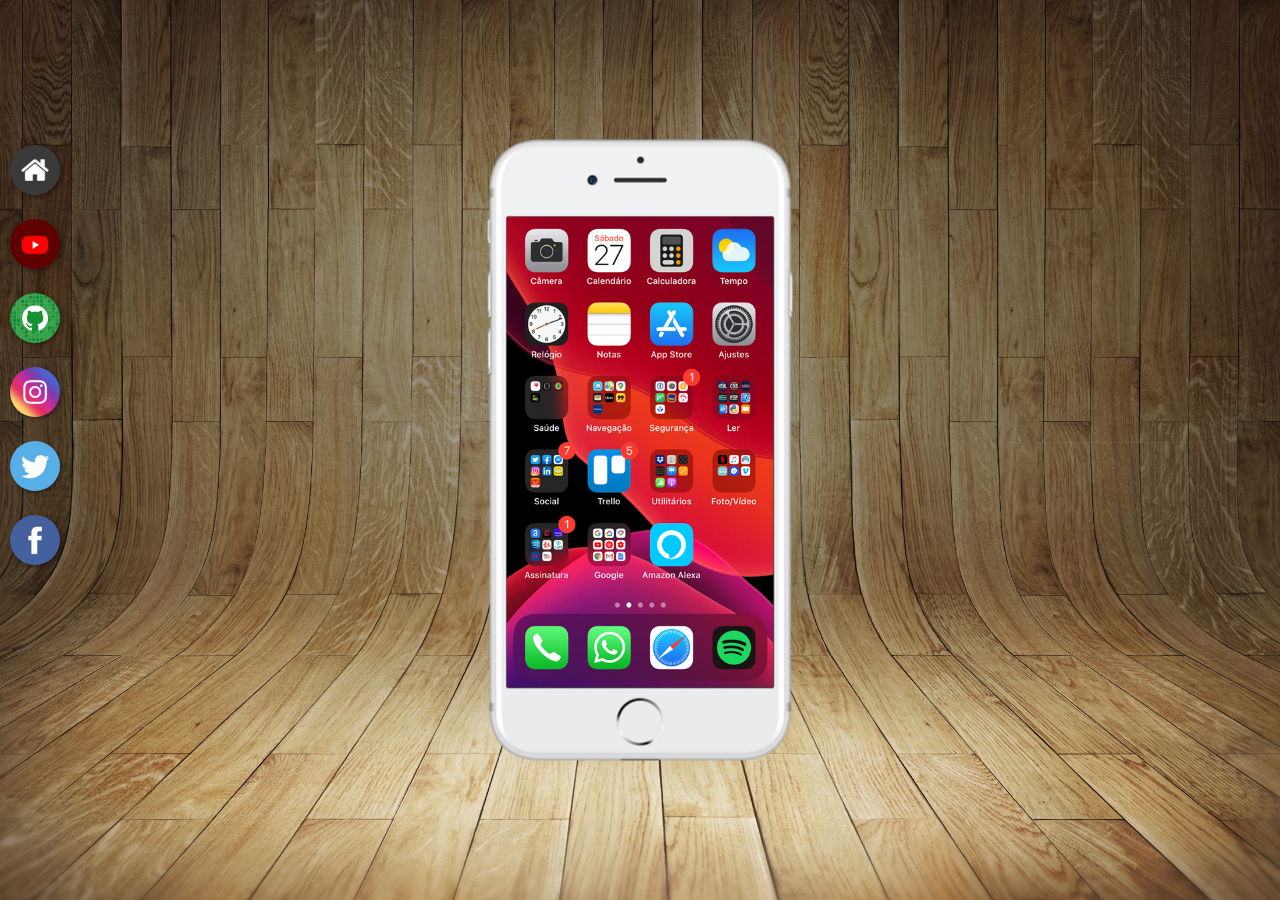
<file: index.html>
<!DOCTYPE html>
<html lang="pt-br">
<head>
    <meta charset="UTF-8">
    <meta name="viewport" content="width=device-width, initial-scale=1.0">
    <link rel="stylesheet" href="css/style.css">
    <link rel="shortcut icon" href="favicon.ico" type="image/x-icon">
    <title>Projeto</title>
</head>
<body>
    <main>
        <section class="telefone">
            <iframe src="home.html" frameborder="0" name="tela" id="tela">
                Seu navegador não é compatiível com isso.
            </iframe>
        </section>

        <section class="redes-sociais">
            <a href="" target="tela"><img src="imagens/logo-home.jpg" alt="Home"></a>
            <a href="" target="tela"><img src="imagens/logo-youtube.jpg" alt="Youtube"></a>
            <a href="" target="tela"><img src="imagens/logo-github.jpg" alt="GitHub"></a>
            <a href="" target="tela"><img src="imagens/logo-instagram.jpg" alt="Instagram"></a>
            <a href="" target="tela"><img src="imagens/logo-twitter.jpg" alt="Twitter"></a>
            <a href="" target="tela"><img src="imagens/logo-facebook.jpg" alt="Facebook"></a>
        </section>
    </main>
</body>
</html>
</file>
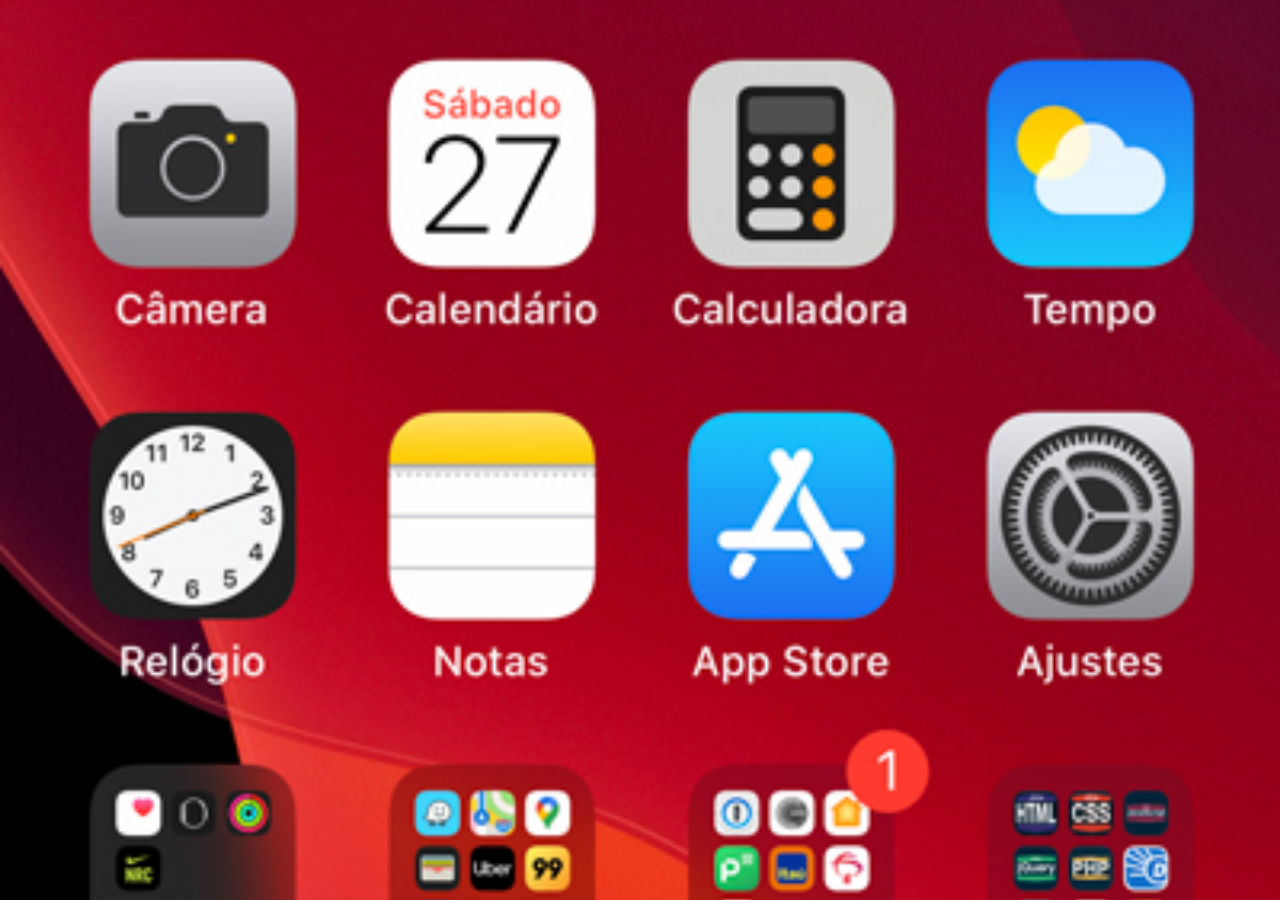
<file: home.html>
<!DOCTYPE html>
<html lang="pt-br">
<head>
    <meta charset="UTF-8">
    <meta name="viewport" content="width=device-width, initial-scale=1.0">
    <link rel="stylesheet" href="css/home.css">
    <title>Home</title>
</head>
<body>
    
</body>
</html>
</file>
<file: css/style.css>
* {
    margin: 0;
    padding: 0;
    font-family: Arial, Helvetica, sans-serif;
}

html, body {
    height: 100vh;
    width: 100vw;
    background-color: black;
}

body {
    background: url(../imagens/fundo-madeira.jpg) no-repeat top center;
    background-size: cover;
    background-attachment: fixed;
}

main {
    height: 100vh;
    position: relative;
}

.telefone {
    position: absolute;
    top: 50%;
    left: 50%;
    transform: translate(-50%, -50%);
    width: 311px;
    height: 627px;
    background: url(../imagens/frame-iphone.png) no-repeat;
}

#tela {
    position: relative;
    top: 80px;
    left: 22px;
    width: 267px;
    height: 471px;
}

.redes-sociais {
    display: flex;
    flex-direction: column;
    align-items: center;
    position: absolute;
    top: 15%;
}

.redes-sociais img {
    width: 50px;
    margin: 10px;
    border-radius: 50%;
    box-shadow: 2px 2px 5px rgba(0, 0, 0, 0.400);
    box-sizing: border-box;
}

.redes-sociais img:hover {
    border: 2px solid rgba(255, 255, 255, 0.6);
    transform: translate(3px);
    box-shadow: 5px 5px 10px rgba(0, 0, 0, 0.6);
    transition: transform 0.3s;
}
</file>
<file: css/home.css>
* {
    margin: 0;
    padding: 0;
}

body {
    width: 100vw;
    height: 100vh;
    background: url(../imagens/tela-home.jpg) no-repeat top center;
    background-size: cover;
}
</file>
